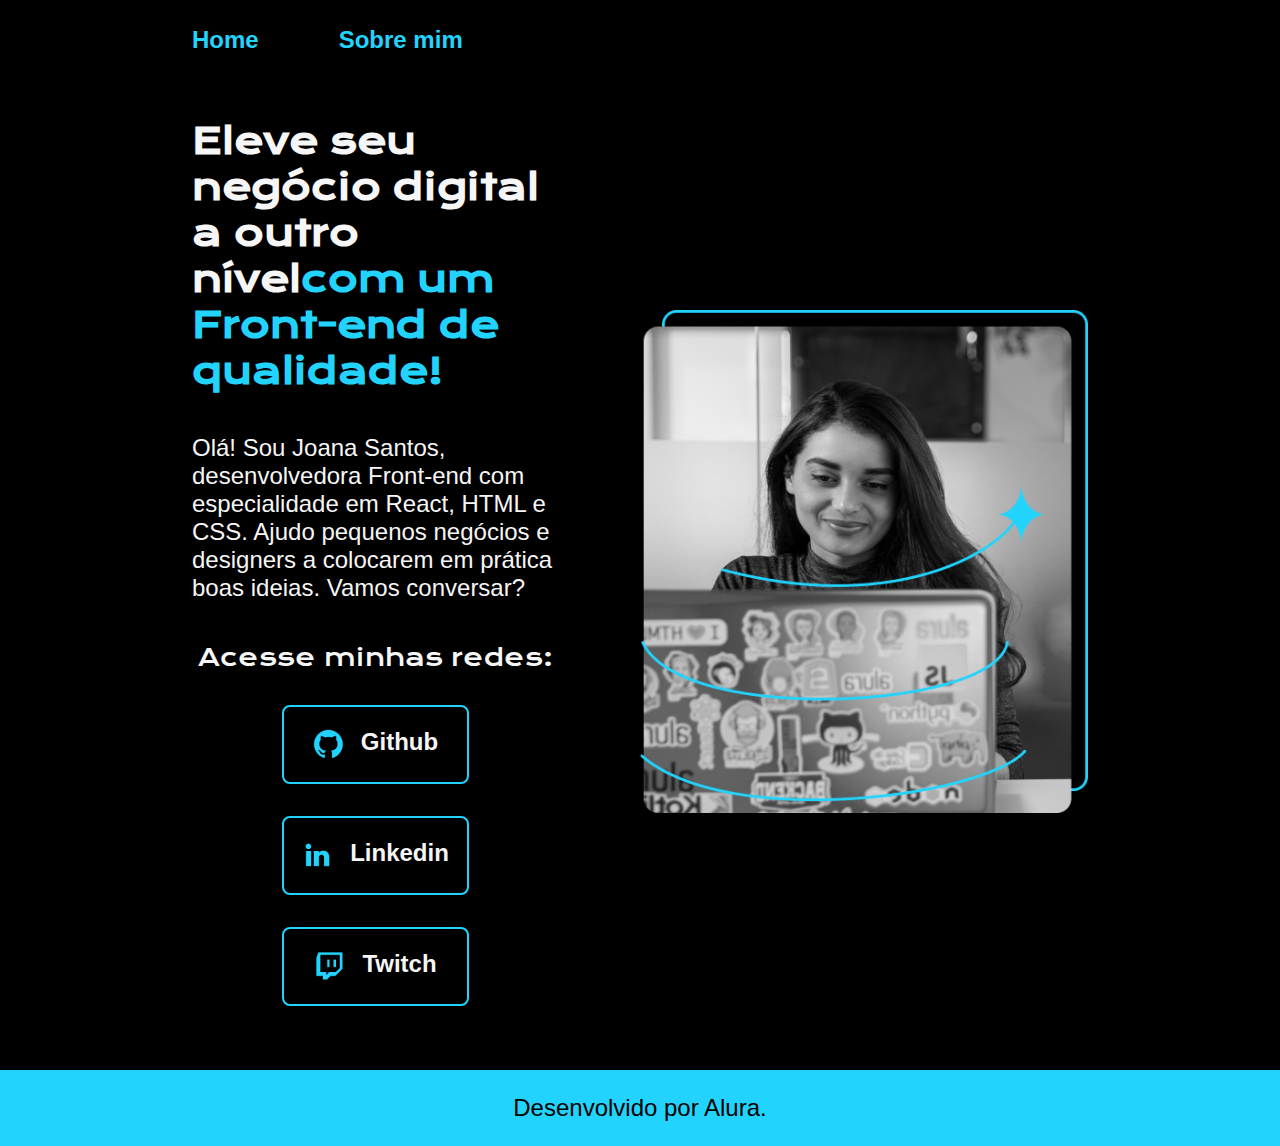
<file: index.html>
<!DOCTYPE html>
<html lang="pt-br">

<head>
    <meta charset="UTF-8">
    <meta http-equiv="X-UA-Compatible" content="IE=edge">
    <meta name="viewport" content="width=device-width, initial-scale=1.0">
    <title>Portifolio</title>
    <link rel="stylesheet" href="./styles/style.css">
</head>

<body>
    <header class="cabecalho">
        <nav class="cabecalho__menu">
            <a class="cabecalho__menu__link" href="index.html">Home</a>
            <a class="cabecalho__menu__link" href="about.html">Sobre mim</a>
        </nav>
    </header>
    <main class="apresentacao">
        <section class="apresentacao__conteudo">
            <h1 class="apresentacao__conteudo__titulo">Eleve seu negócio digital a outro nível<strong 
            class="titulo-destaque">com um Front-end de qualidade!
            </strong></h1>
            <p class="apresentacao__conteudo__texto">Olá! Sou Joana Santos, desenvolvedora
            Front-end com especialidade em React, HTML e
            CSS. Ajudo pequenos negócios e designers a
            colocarem em prática boas ideias. Vamos
            conversar?</p>
            <div class="apresentacao__links">
                <h2 class="apresentacao__links__subtitulo">Acesse minhas redes:</h2>
                <a class="apresentacao__links__navegacao" href="https://github.com/rafaballerini">
                    <img src="./assets/github.png" >
                    Github</a>
                <a class="apresentacao__links__navegacao" href="https://linkedin.com/in/rafaellaballerini">
                    <img src="./assets/linkedin.png">
                    Linkedin</a>
                <a class="apresentacao__links__navegacao" href="https://twitch.tv/guilimadev">
                    <img src="./assets/twitch.png" >
                    Twitch</a>                
            </div>
        </section>
        <img class="apresentacao__imagem" src="/assets/Imagem.png" alt="Foto da Joana Santos programando">
    </main>
    <footer class="rodape">
        <p>Desenvolvido por Alura.</p>
    </footer>
</body>

</html>
</file>
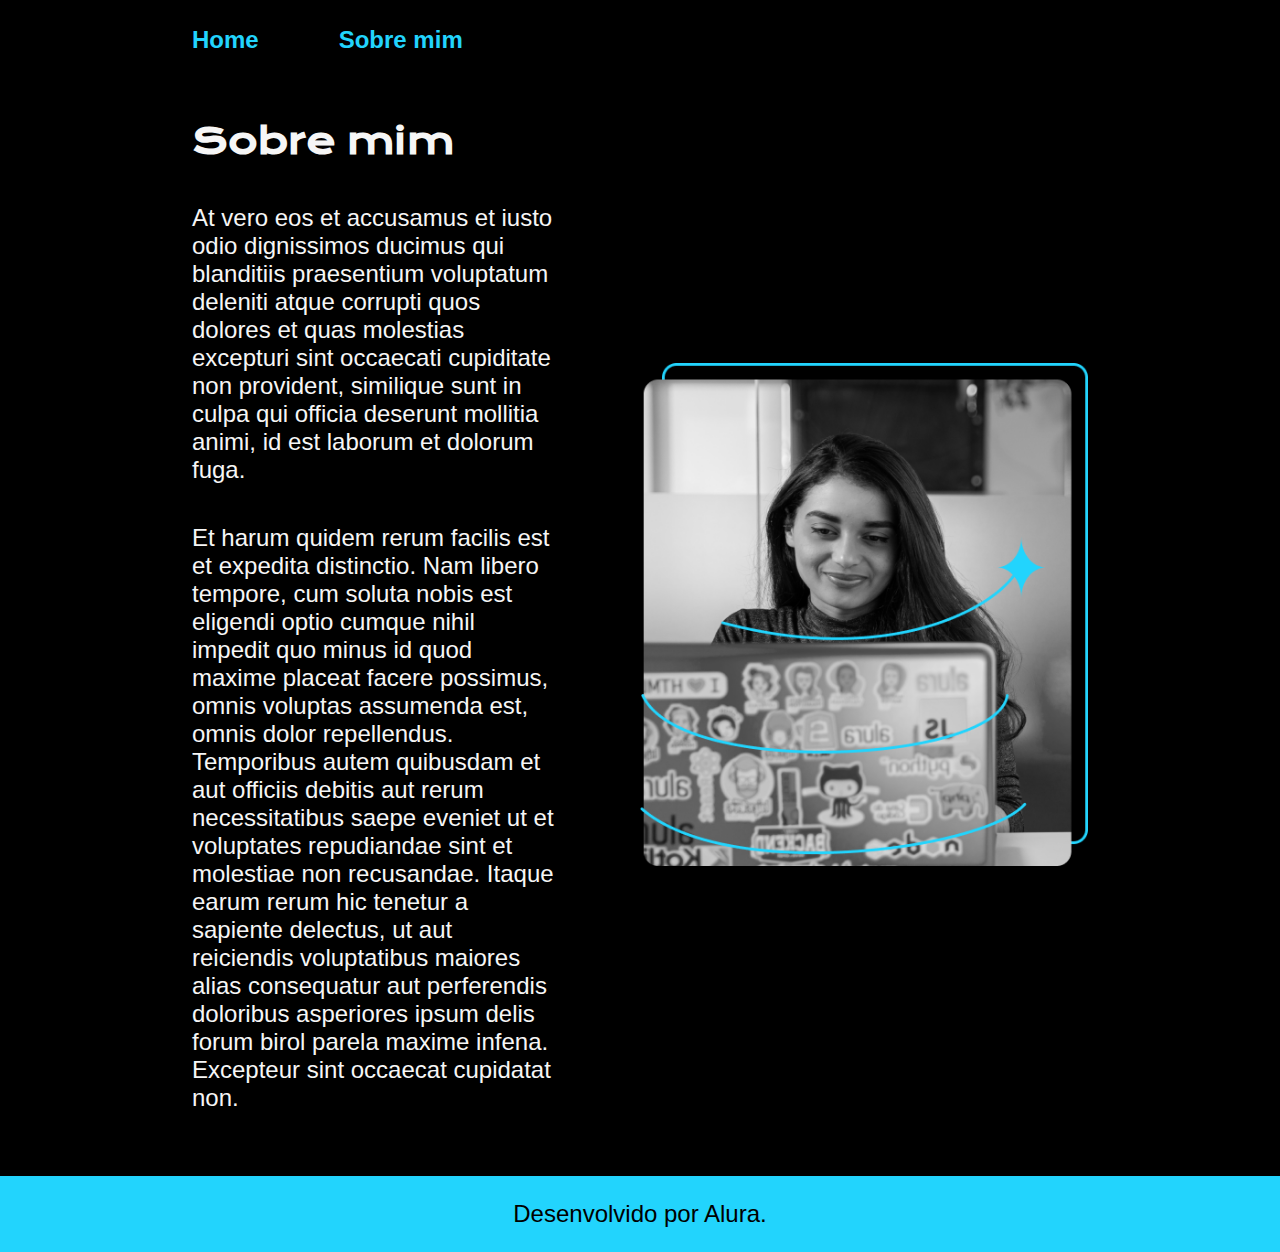
<file: about.html>
<!DOCTYPE html>
<html lang="pt-br">
<head>
    <meta charset="UTF-8">
    <meta name="viewport" content="width=device-width,
     initial-scale=1.0">
    <title>Sobre mim</title>
    <link rel="stylesheet" href="./styles/style.css">
</head>
<body>
    <header class="cabecalho">
        <nav class="cabecalho__menu">
            <a class="cabecalho__menu__link" href="index.html">Home</a>
            <a class="cabecalho__menu__link" href="about.html">Sobre mim</a>
        </nav>
    </header>

    <main class="apresentacao">
        <section class="apresentacao__conteudo">
            <h1 class="apresentacao__conteudo__titulo">Sobre mim</h1>
            <p class="apresentacao__conteudo__texto">At vero eos et accusamus et iusto odio
                 dignissimos ducimus qui blanditiis
                  praesentium voluptatum deleniti atque
                   corrupti quos dolores et quas molestias
                    excepturi sint occaecati cupiditate non
                     provident, similique sunt in culpa qui
                      officia deserunt mollitia animi, id est
                       laborum et dolorum fuga.</p>
            <p class="apresentacao__conteudo__texto">Et harum quidem rerum facilis est et expedita distinctio. Nam libero tempore, cum soluta nobis est eligendi optio cumque nihil impedit quo minus id quod maxime placeat facere possimus, omnis voluptas assumenda est, omnis dolor repellendus. Temporibus autem quibusdam et aut officiis debitis aut rerum necessitatibus saepe eveniet ut et voluptates repudiandae sint et molestiae non recusandae. Itaque earum rerum hic tenetur a sapiente delectus, ut aut reiciendis voluptatibus maiores alias consequatur aut perferendis doloribus asperiores ipsum delis forum birol parela maxime infena. Excepteur sint occaecat cupidatat non.</p>
        </section>

        <img class="apresentacao__imagem" src="/assets/Imagem.png" alt="Foto da Joana Santos programando">
    </main>

    <footer class="rodape">
        <p>Desenvolvido por Alura.</p>
    </footer>
</body>
</html>
</file>
<file: styles/style.css>
@import url('https://fonts.googleapis.com/css2?family=Krona+One&family=Montserrat:wght@400;600&display=swap');

:root{
    --cor-primaria: #000000;
    --cor-secundaria: #f6f6f6;
    --cor-terciaria: #22d4fd;
    --cor-hover: #272727;

    --fonte-primaria: 'Krona One', sans-serif;
    --fonte-secundaria: 'Montsserat', sans-serif;
}
*{
    margin: 0;
    padding: 0;
}

body{    
    box-sizing: border-box;
    background-color: var(--cor-primaria);
    color: var(--cor-secundaria);
}

.cabecalho{
    padding: 2% 0% 0% 15% ;
}

.cabecalho__menu{
    display: flex;
    gap: 80px;
}

.cabecalho__menu__link{
    font-family: var(--fonte-secundaria);
    font-size: 1.5rem;
    font-weight: 600;
    color: var(--cor-terciaria);
    text-decoration: none;
}

.apresentacao{
    padding: 5% 15%;
    display: flex;
    align-items: center;
    justify-content: space-between;
    gap: 82px;
}
.apresentacao__conteudo{
    width: 50%;
    display: flex;
    flex-direction: column;
    gap: 40px;
}

.apresentacao__conteudo__titulo{
    font-size: 2.25rem;
    font-family: var(--fonte-primaria);
}

.titulo-destaque{
    color: var(--cor-terciaria);
}

.apresentacao__conteudo__texto{
    font-size: 1.5rem;
    font-family: var(--fonte-secundaria);
}

.apresentacao__links{
    display: flex;
    flex-direction: column;
    justify-content: space-between;
    align-items: center;
    gap: 32px;
}

.apresentacao__links__subtitulo{
    font-family: var(--fonte-primaria);
    font-weight: 400;
    font-size: 1.5rem;
}

.apresentacao__links__navegacao{   
    display: flex;
    justify-content: center;
    gap: 16px;
    border: 2px solid var(--cor-terciaria);
    width: 50%;
    text-align: center;
    border-radius: 8px;
    font-size: 1.5rem;
    font-weight: 600;
    padding: 21.5px 0;
    text-decoration: none;
    color: var(--cor-secundaria);
    font-family: var(--fonte-secundaria);    
}

.apresentacao__links__link:hover{
    background-color: var(--cor-hover);
}

.apresentacao__imagem{
    width: 50%;
}

.rodape{
    padding: 24px;
    color: var(--cor-primaria);
    background-color: var(--cor-terciaria);
    text-align: center;
    font-family: var(--fonte-secundaria);
    font-size: 1.5rem;
    font-weight: 400;
}

@media(max-width: 1200px){

    .cabecalho{
        padding: 10%;    
    }

    .cabecalho__menu{
        justify-content: center;
    }

    .apresentacao{
        flex-direction: column-reverse;
        padding: 5%;
    }

    .apresentacao__conteudo{
        width: auto;
    }

}
</file>
